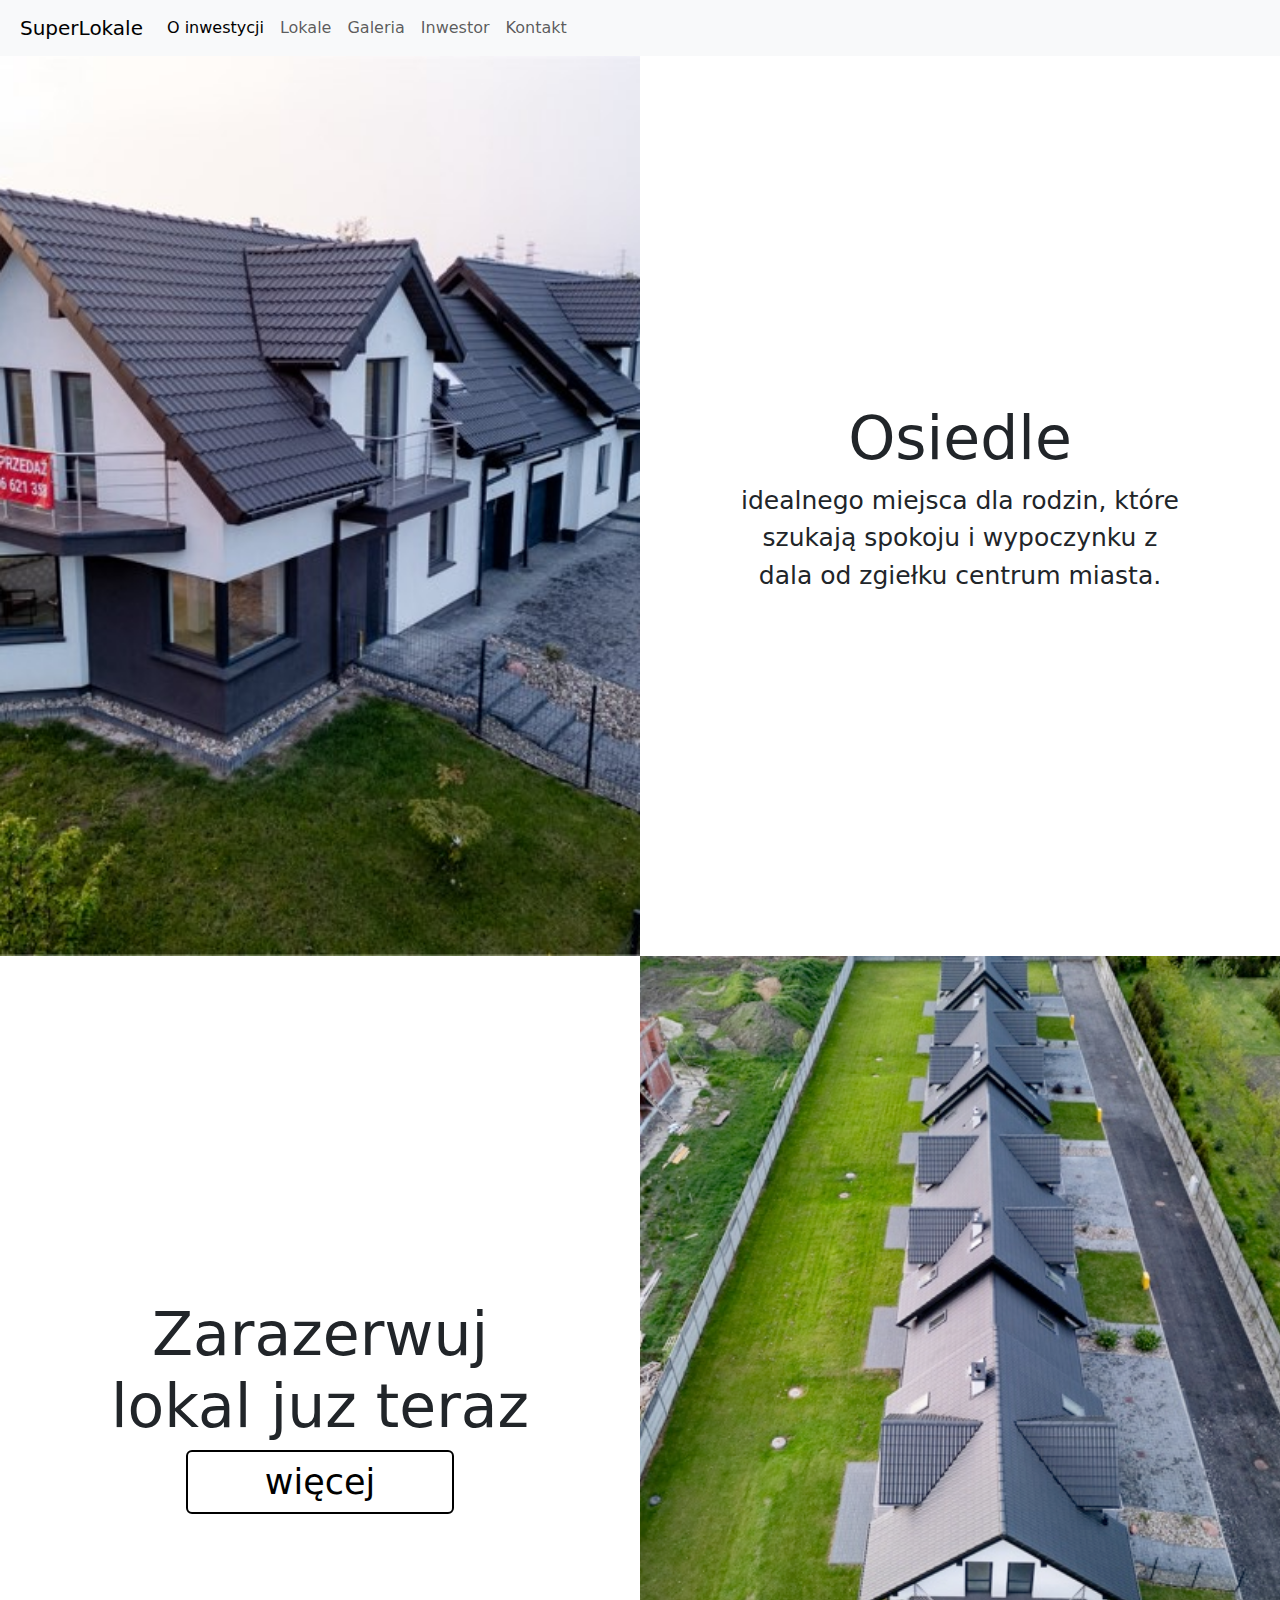
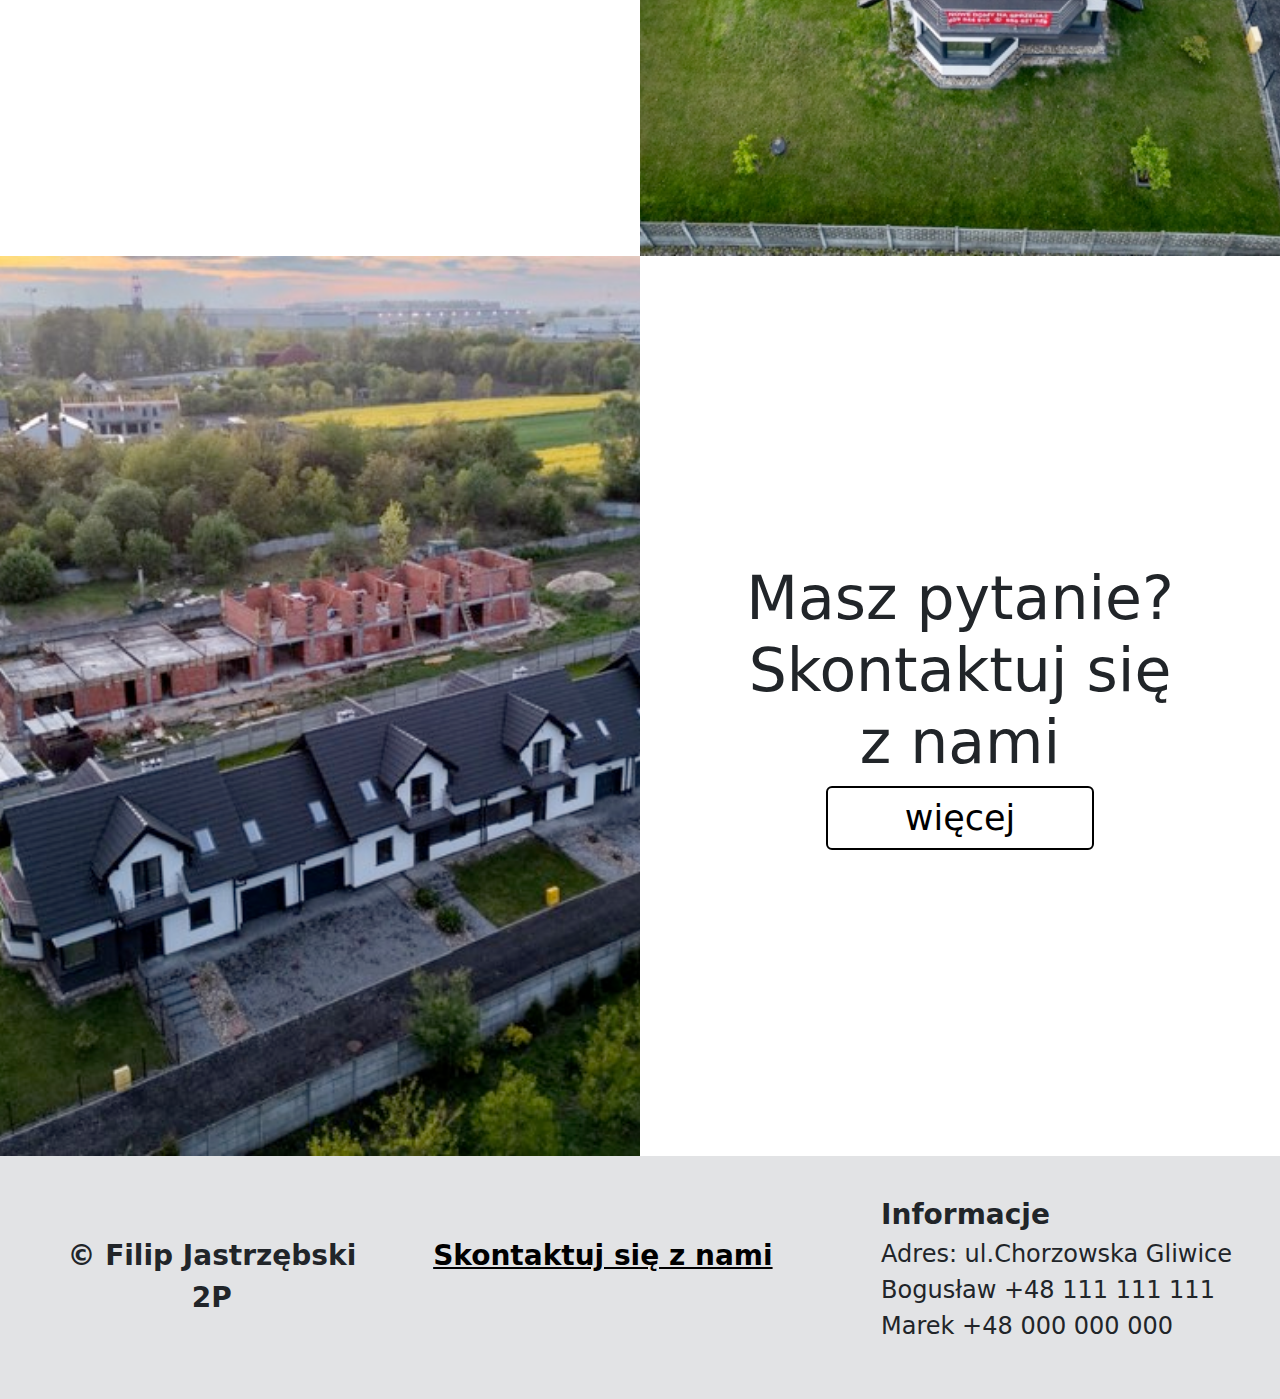
<file: index.html>
<!DOCTYPE html>
<html lang="en">
  <head>
    <meta charset="UTF-8" />
    <meta http-equiv="X-UA-Compatible" content="IE=edge" />
    <meta name="viewport" content="width=device-width, initial-scale=1.0" />
    <meta name="author" content="Filip Jastrzębski">
    <meta name="keywords" content="HTML,CSS,JS">
    <meta name="description" content="strona o sprzedaży lokali">
    <title>SuperLokale</title>
    <link rel="stylesheet" href="style.css" />
    <link rel="stylesheet" href="footer.css">

    <link
      href="https://cdn.jsdelivr.net/npm/bootstrap@5.3.3/dist/css/bootstrap.min.css"
      rel="stylesheet"
      integrity="sha384-QWTKZyjpPEjISv5WaRU9OFeRpok6YctnYmDr5pNlyT2bRjXh0JMhjY6hW+ALEwIH"
      crossorigin="anonymous"
    />
  </head>
  <body>
    <div class="container-none" id="container">
      <nav class="navbar navbar-expand-lg bg-body-tertiary sticky-top p-2">
        <div class="container-fluid">
          <a class="navbar-brand" href="#">SuperLokale</a>
          <button
            class="navbar-toggler"
            type="button"
            data-bs-toggle="collapse"
            data-bs-target="#navbarSupportedContent"
            aria-controls="navbarSupportedContent"
            aria-expanded="false"
            aria-label="Toggle navigation"
          >
            <span class="navbar-toggler-icon"></span>
          </button>
          <div class="collapse navbar-collapse" id="navbarSupportedContent">
            <ul class="navbar-nav me-auto mb-2 mb-lg-0">
              <li class="nav-item">
                <a class="nav-link active" aria-current="page" href="#"
                  >O inwestycji</a
                >
              </li>
              <li class="nav-item">
                <a class="nav-link" href="locals.html">Lokale</a>
              </li>
              <li class="nav-item">
                <a class="nav-link" href="slideshow.html">Galeria</a>
              </li>
              <li class="nav-item">
                <a class="nav-link" href="inwestor.html">Inwestor</a>
              </li>
              <li class="nav-item">
                <a class="nav-link" href="contact-form.html">Kontakt</a>
              </li>
            </ul>
          </div>
        </div>
      </nav>
      <main>
        <section class="first">

          <div class="imgDiv">
            <img src="szerogwiec1.png" alt="">
          </div>
          <div class="text">
            <h1>Osiedle</h1>
            <p>idealnego miejsca dla rodzin, które szukają spokoju i wypoczynku z dala od zgiełku centrum miasta.</p>
          </section>
          <section class="second"><div class="imgDiv">
            <img src="szeregowiec3.png" alt="">
          </div>
          <div class="text">
            <h1>Zarazerwuj lokal juz teraz</h1>
            <a href="locals.html">więcej</a>
          </div>
        </section>
        <section class="third">
          <div class="imgDiv"> 
            <img src="szeregowiec2.png" alt="">
        </div>
        <div class="text">
          <h1>Masz pytanie?<br>Skontaktuj się z nami</h1>
          <a href="contact-form.html">więcej</a></section>
      </main>
      <footer class="bg-secondary-subtle">
        <div class="footer">
        <b>&copy Filip Jastrzębski 2P</b>
        <a href="contact-form.html">
          <b>Skontaktuj się z nami</b>
        </a>
      </div>
          <ul>
            <li><b>Informacje</b></li>
            <li>Adres: ul.Chorzowska Gliwice</li>
            <li>Bogusław +48 111 111 111</li>
            <li>Marek +48 000 000 000</li>
          </ul>
      </footer>
    </div>
    <script
      src="https://cdn.jsdelivr.net/npm/bootstrap@5.3.3/dist/js/bootstrap.bundle.min.js"
      integrity="sha384-YvpcrYf0tY3lHB60NNkmXc5s9fDVZLESaAA55NDzOxhy9GkcIdslK1eN7N6jIeHz"
      crossorigin="anonymous"
    ></script>
  </body>
</html>
</file>
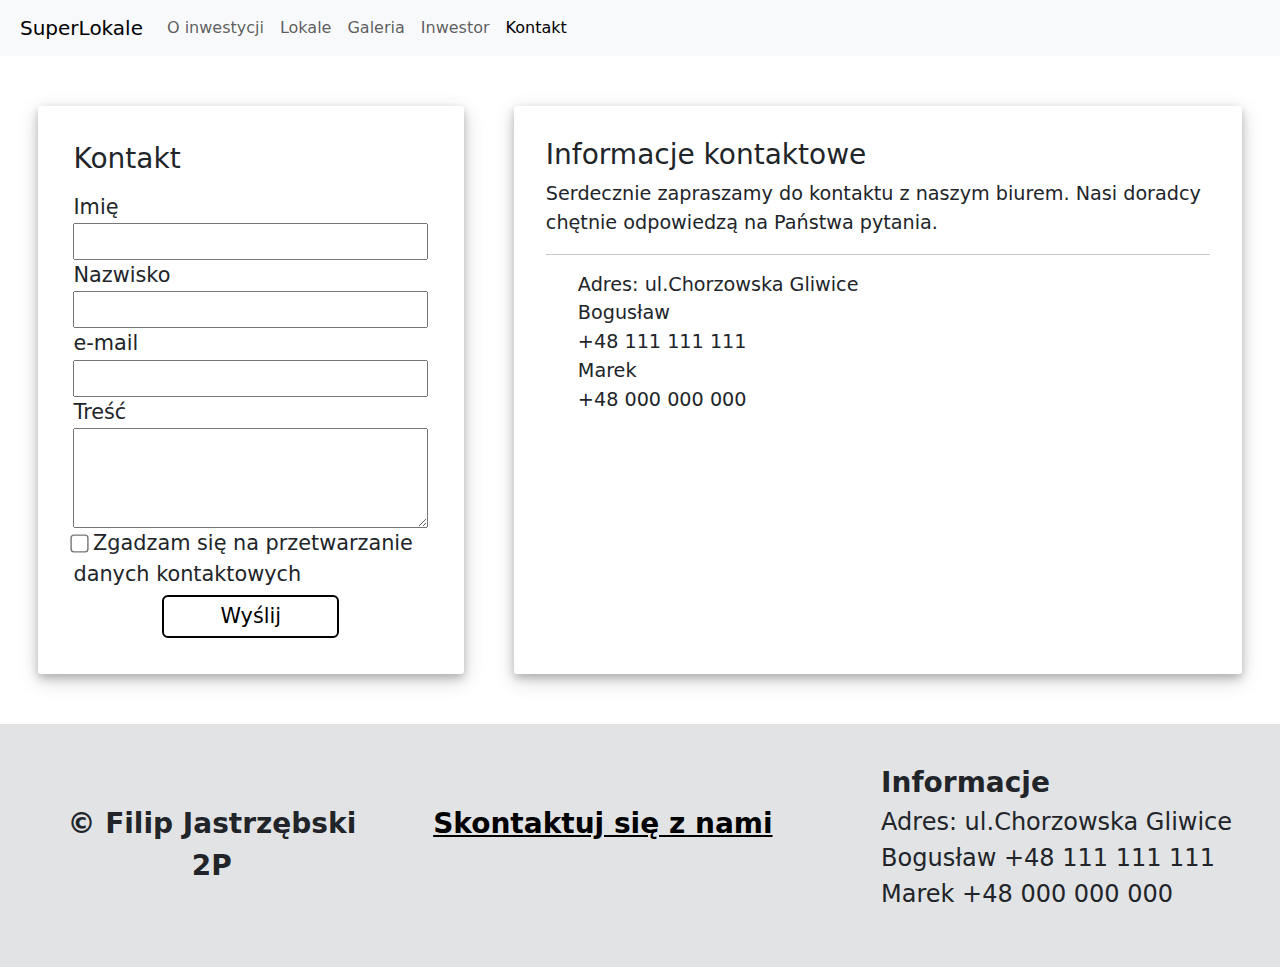
<file: contact-form.html>
<!DOCTYPE html>
<html lang="pl">
  <head>
    <meta charset="utf-8" />
    <meta name="viewport" content="width=device-width, initial-scale=1" />
    <meta name="author" content="Filip Jastrzębski">
    <meta name="keywords" content="HTML,CSS,JS">
    <meta name="description" content="strona o sprzedaży lokali">
    <title>Kontakt</title>
    <link
      href="https://cdn.jsdelivr.net/npm/bootstrap@5.3.3/dist/css/bootstrap.min.css"
      rel="stylesheet"
      integrity="sha384-QWTKZyjpPEjISv5WaRU9OFeRpok6YctnYmDr5pNlyT2bRjXh0JMhjY6hW+ALEwIH"
      crossorigin="anonymous"
    />
    <link rel="stylesheet" href="contact-form.css" />
    <link rel="stylesheet" href="footer.css">

    <script src="form.js" defer></script>
  </head>
  <body>
    <div class="container-none" id="container">
      <nav
        class="navbar navbar-expand-lg bg-body-tertiary sticky-top p-2 bg-secondary"
      >
        <div class="container-fluid">
          <a class="navbar-brand" href="#">SuperLokale</a>
          <button
            class="navbar-toggler"
            type="button"
            data-bs-toggle="collapse"
            data-bs-target="#navbarSupportedContent"
            aria-controls="navbarSupportedContent"
            aria-expanded="false"
            aria-label="Toggle navigation"
          >
            <span class="navbar-toggler-icon"></span>
          </button>
          <div class="collapse navbar-collapse" id="navbarSupportedContent">
            <ul class="navbar-nav me-auto mb-2 mb-lg-0">
              <li class="nav-item">
                <a class="nav-link" href="index.html">O inwestycji</a>
              </li>
              <li class="nav-item">
                <a class="nav-link" href="locals.html">Lokale</a>
              </li>
              <li class="nav-item">
                <a class="nav-link" href="slideshow.html">Galeria</a>
              </li>
              <li class="nav-item">
                <a class="nav-link" href="inwestor.html">Inwestor</a>
              </li>
              <li class="nav-item">
                <a class="nav-link active" aria-current="page" href="#"
                  >Kontakt</a
                >
              </li>
            </ul>
          </div>
        </div>
      </nav>

      <main>
        <section class="fields">
          <article class="field">
            <form action="#" method="POST" class="form">
              <legend><h3>Kontakt</h3></legend>
              <label for="name">Imię</label>
              <input type="text" name="name" id="name" required />
              <label for="surname">Nazwisko</label>
              <input type="text" name="surname" id="surname" required />
              <label for="email">e-mail</label>
              <input type="email" name="email" id="email" required />
              <label for="textarea">Treść</label>
              <textarea name="textarea" cols="25" rows="3" required></textarea>
              <label for="check">
                <input type="checkbox" name="check" class="check" required />
                Zgadzam się na przetwarzanie danych kontaktowych
              </label>
              <button type="submit" class="subBtn">Wyślij</button>
            </form>
          </article>
          <article class="field" id="info">
            <h3>Informacje kontaktowe</h3>
            <p>
              Serdecznie zapraszamy do kontaktu z naszym biurem. Nasi doradcy
              chętnie odpowiedzą na Państwa pytania.
            </p>
            <hr />
            <ul>
              <li>Adres: ul.Chorzowska Gliwice</li>
              <li>
                Bogusław <br />
                +48 111 111 111
              </li>
              <li>Marek <br>+48 000 000 000</li>
            </ul>
          </article>
        </section>
      </main>
      <footer class="bg-secondary-subtle">
        <div class="footer">
        <b>&copy Filip Jastrzębski 2P</b>
        <a href="contact-form.html">
          <b>Skontaktuj się z nami</b>
        </a>
      </div>
          <ul>
            <li><b>Informacje</b></li>
            <li>Adres: ul.Chorzowska Gliwice</li>
            <li>Bogusław +48 111 111 111</li>
            <li>Marek +48 000 000 000</li>
          </ul>
      </footer>
    </div>

    <script
      src="https://cdn.jsdelivr.net/npm/bootstrap@5.3.3/dist/js/bootstrap.bundle.min.js"
      integrity="sha384-YvpcrYf0tY3lHB60NNkmXc5s9fDVZLESaAA55NDzOxhy9GkcIdslK1eN7N6jIeHz"
      crossorigin="anonymous"
    ></script>
  </body>
</html>
</file>
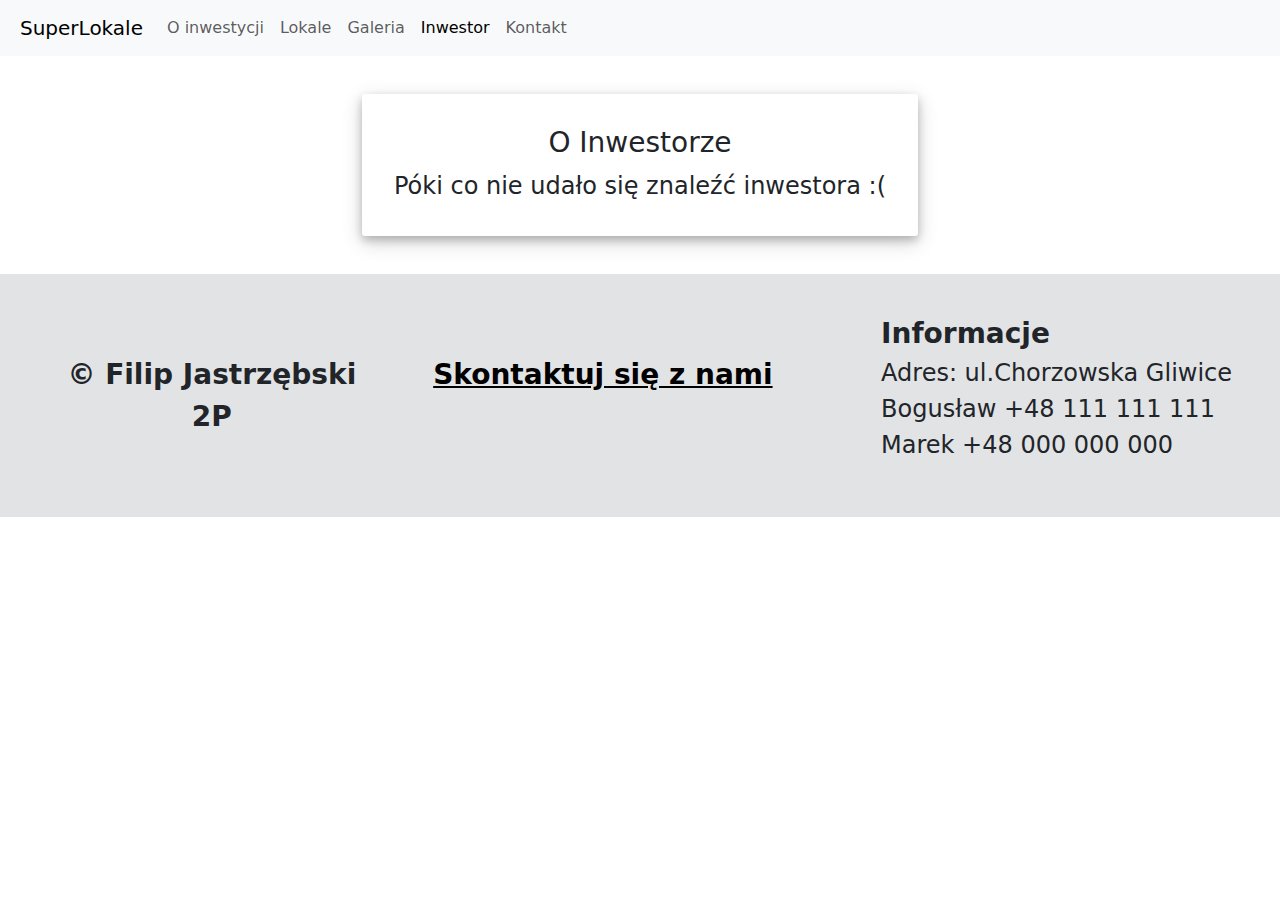
<file: inwestor.html>
<!DOCTYPE html>
<html lang="en">
  <head>
    <meta charset="UTF-8" />
    <meta http-equiv="X-UA-Compatible" content="IE=edge" />
    <meta name="viewport" content="width=device-width, initial-scale=1.0" />
    <meta name="author" content="Filip Jastrzębski">
    <meta name="keywords" content="HTML,CSS,JS">
    <meta name="description" content="strona o sprzedaży lokali">
    <title>inwestor</title>
    
    <link rel="stylesheet" href="locals.css">
    <link rel="stylesheet" href="footer.css">

    <link
      href="https://cdn.jsdelivr.net/npm/bootstrap@5.3.3/dist/css/bootstrap.min.css"
      rel="stylesheet"
      integrity="sha384-QWTKZyjpPEjISv5WaRU9OFeRpok6YctnYmDr5pNlyT2bRjXh0JMhjY6hW+ALEwIH"
      crossorigin="anonymous"
    />
  </head>
  <body>
    <div class="container-none" id="container">
      <nav class="navbar navbar-expand-lg bg-body-tertiary sticky-top p-2">
        <div class="container-fluid">
          <a class="navbar-brand" href="#">SuperLokale</a>
          <button
            class="navbar-toggler"
            type="button"
            data-bs-toggle="collapse"
            data-bs-target="#navbarSupportedContent"
            aria-controls="navbarSupportedContent"
            aria-expanded="false"
            aria-label="Toggle navigation"
          >
            <span class="navbar-toggler-icon"></span>
          </button>
          <div class="collapse navbar-collapse" id="navbarSupportedContent">
            <ul class="navbar-nav me-auto mb-2 mb-lg-0">
              <li class="nav-item">
                <a class="nav-link"  href="index.html"
                  >O inwestycji</a
                >
              </li>
              <li class="nav-item">
                <a class="nav-link" href="locals.html">Lokale</a>
              </li>
              <li class="nav-item">
                <a class="nav-link" href="slideshow.html">Galeria</a>
              </li>
              <li class="nav-item">
                <a class="nav-link active" href="#">Inwestor</a>
              </li>
              <li class="nav-item">
                <a class="nav-link" href="contact-form.html">Kontakt</a>
              </li>
            </ul>
          </div>
        </div>
      </nav>
      <main>
        <section class="field">
          <h3>O Inwestorze</h3>
          <article>
            Póki co nie udało się znaleźć inwestora :(
          </article>
        </section>
      </main>
      <footer class="bg-secondary-subtle">
        <div class="footer">
        <b>&copy Filip Jastrzębski 2P</b>
        <a href="contact-form.html">
          <b>Skontaktuj się z nami</b>
        </a>
      </div>
          <ul>
            <li><b>Informacje</b></li>
            <li>Adres: ul.Chorzowska Gliwice</li>
            <li>Bogusław +48 111 111 111</li>
            <li>Marek +48 000 000 000</li>
          </ul>
      </footer>
    </div>
    <script
      src="https://cdn.jsdelivr.net/npm/bootstrap@5.3.3/dist/js/bootstrap.bundle.min.js"
      integrity="sha384-YvpcrYf0tY3lHB60NNkmXc5s9fDVZLESaAA55NDzOxhy9GkcIdslK1eN7N6jIeHz"
      crossorigin="anonymous"
    ></script>
  </body>
</html>
</file>
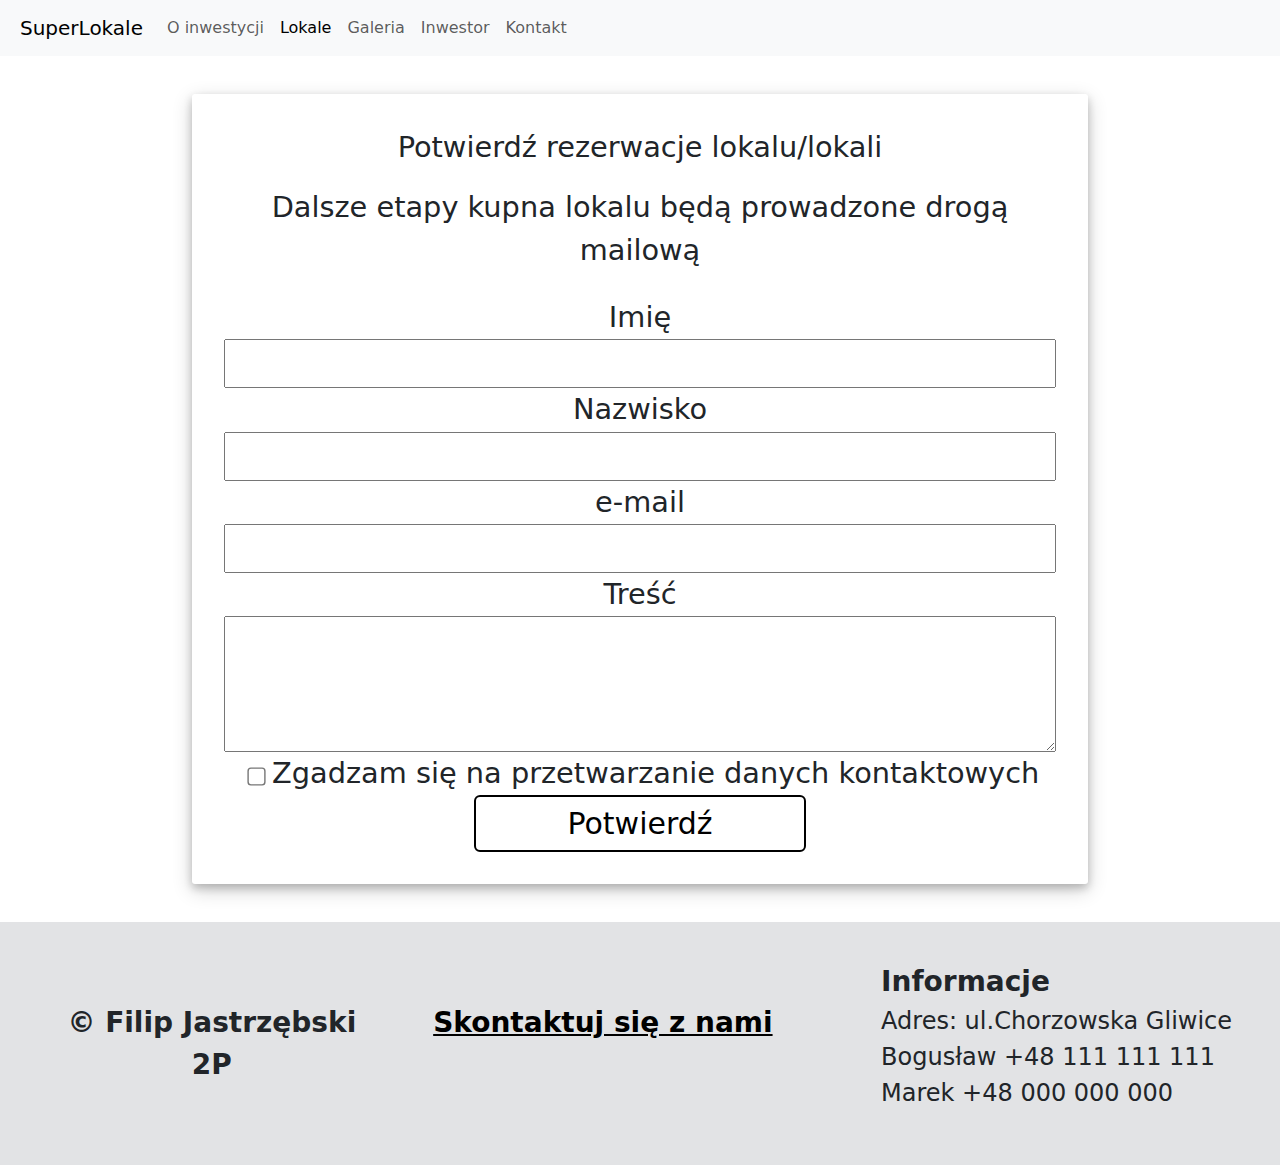
<file: local.html>
<!DOCTYPE html>
<html lang="en">
  <head>
    <meta charset="UTF-8" />
    <meta http-equiv="X-UA-Compatible" content="IE=edge" />
    <meta name="viewport" content="width=device-width, initial-scale=1.0" />
    <meta name="author" content="Filip Jastrzębski">
    <meta name="keywords" content="HTML,CSS,JS">
    <meta name="description" content="strona o sprzedaży lokali">
    <title>Lokale</title>
    <link rel="stylesheet" href="locals.css" />
    <link rel="stylesheet" href="local.css" />
    <link rel="stylesheet" href="footer.css">
    <link
      href="https://cdn.jsdelivr.net/npm/bootstrap@5.3.3/dist/css/bootstrap.min.css"
      rel="stylesheet"
      integrity="sha384-QWTKZyjpPEjISv5WaRU9OFeRpok6YctnYmDr5pNlyT2bRjXh0JMhjY6hW+ALEwIH"
      crossorigin="anonymous"
    />
    <script src="local.js" defer></script>
  </head>
  <body>
    <div class="container-none" id="container">
      <nav class="navbar navbar-expand-lg bg-body-tertiary sticky-top p-2">
        <div class="container-fluid">
          <a class="navbar-brand" href="#">SuperLokale</a>
          <button
            class="navbar-toggler"
            type="button"
            data-bs-toggle="collapse"
            data-bs-target="#navbarSupportedContent"
            aria-controls="navbarSupportedContent"
            aria-expanded="false"
            aria-label="Toggle navigation"
          >
            <span class="navbar-toggler-icon"></span>
          </button>
          <div class="collapse navbar-collapse" id="navbarSupportedContent">
            <ul class="navbar-nav me-auto mb-2 mb-lg-0">
              <li class="nav-item">
                <a class="nav-link" aria-current="page" href="index.html"
                  >O inwestycji</a
                >
              </li>
              <li class="nav-item">
                <a class="nav-link active" href="#">Lokale</a>
              </li>
              <li class="nav-item">
                <a class="nav-link" href="slideshow.html">Galeria</a>
              </li>
              <li class="nav-item">
                <a class="nav-link" href="inwestor.html">Inwestor</a>
              </li>
              <li class="nav-item">
                <a class="nav-link" href="contact-form.html">Kontakt</a>
              </li>
            </ul>
          </div>
        </div>
      </nav>
      <main>
        <section class="field">
          <form class="form">
            <legend><p>Potwierdź rezerwacje lokalu/lokali</p>
            <p>Dalsze etapy kupna lokalu będą prowadzone drogą mailową</p></legend>
            <label for="name">Imię</label>
            <input type="text" name="name" id="name" required />
            <label for="surname">Nazwisko</label>
            <input type="text" name="surname" id="surname" required />
            <label for="email">e-mail</label>
            <input type="email" name="email" id="email" required />
            <label for="textarea">Treść</label>
            <textarea name="textarea" cols="25" rows="3" required></textarea>
            <div class="checkbox">
              <label for="check"></label>
              <input type="checkbox" name="check" class="check" required />
              Zgadzam się na przetwarzanie danych kontaktowych
            </div>
            <a class="button">Potwierdź</a>
          </form>
        </section>
      </main>
      <footer class="bg-secondary-subtle">
        <div class="footer">
        <b>&copy Filip Jastrzębski 2P</b>
        <a href="contact-form.html">
          <b>Skontaktuj się z nami</b>
        </a>
      </div>
          <ul>
            <li><b>Informacje</b></li>
            <li>Adres: ul.Chorzowska Gliwice</li>
            <li>Bogusław +48 111 111 111</li>
            <li>Marek +48 000 000 000</li>
          </ul>
      </footer>
    </div>
    <script
      src="https://cdn.jsdelivr.net/npm/bootstrap@5.3.3/dist/js/bootstrap.bundle.min.js"
      integrity="sha384-YvpcrYf0tY3lHB60NNkmXc5s9fDVZLESaAA55NDzOxhy9GkcIdslK1eN7N6jIeHz"
      crossorigin="anonymous"
    ></script>
  </body>
</html>
</file>
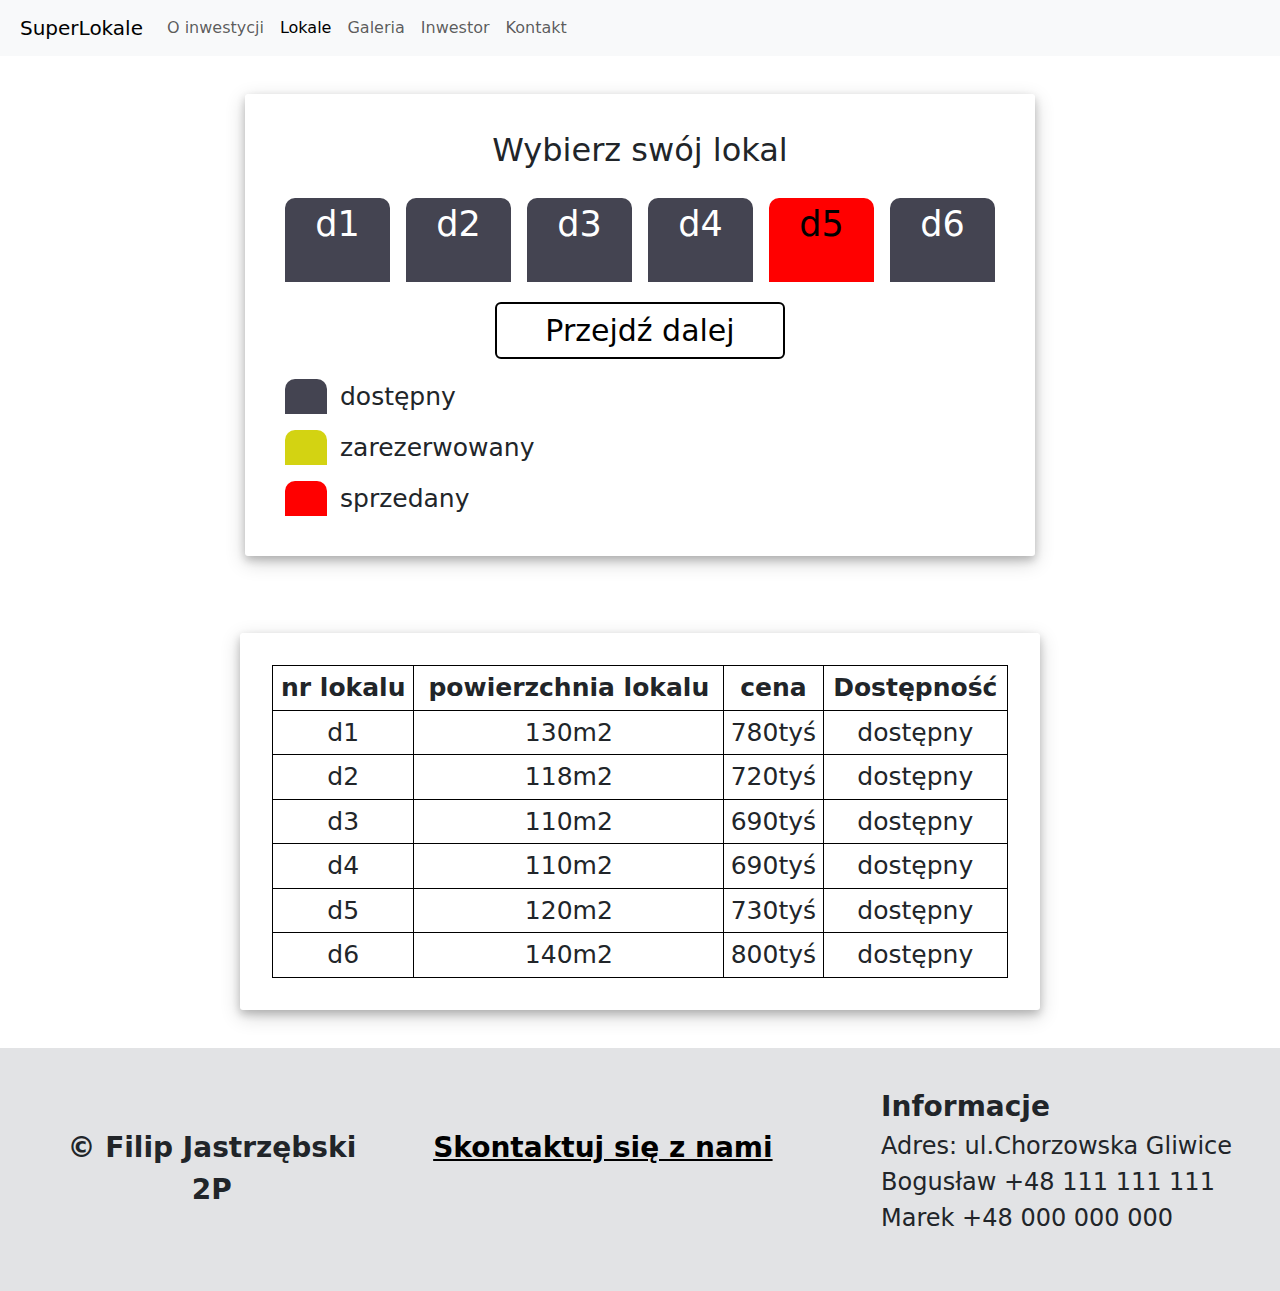
<file: locals.html>
<!DOCTYPE html>
<html lang="en">
  <head>
    <meta charset="UTF-8" />
    <meta http-equiv="X-UA-Compatible" content="IE=edge" />
    <meta name="viewport" content="width=device-width, initial-scale=1.0" />
    <meta name="author" content="Filip Jastrzębski" />
    <meta name="keywords" content="HTML,CSS,JS" />
    <meta name="description" content="strona o sprzedaży lokali" />
    <title>lokale</title>
    <link rel="stylesheet" href="locals.css" />
    <link rel="stylesheet" href="footer.css" />

    <link
      href="https://cdn.jsdelivr.net/npm/bootstrap@5.3.3/dist/css/bootstrap.min.css"
      rel="stylesheet"
      integrity="sha384-QWTKZyjpPEjISv5WaRU9OFeRpok6YctnYmDr5pNlyT2bRjXh0JMhjY6hW+ALEwIH"
      crossorigin="anonymous"
    />
    <script src="locals.js" defer></script>
  </head>
  <body>
    <div class="container-none" id="container">
      <nav class="navbar navbar-expand-lg bg-body-tertiary sticky-top p-2">
        <div class="container-fluid">
          <a class="navbar-brand" href="#">SuperLokale</a>
          <button
            class="navbar-toggler"
            type="button"
            data-bs-toggle="collapse"
            data-bs-target="#navbarSupportedContent"
            aria-controls="navbarSupportedContent"
            aria-expanded="false"
            aria-label="Toggle navigation"
          >
            <span class="navbar-toggler-icon"></span>
          </button>
          <div class="collapse navbar-collapse" id="navbarSupportedContent">
            <ul class="navbar-nav me-auto mb-2 mb-lg-0">
              <li class="nav-item">
                <a class="nav-link" aria-current="page" href="index.html"
                  >O inwestycji</a
                >
              </li>
              <li class="nav-item">
                <a class="nav-link active" href="#">Lokale</a>
              </li>
              <li class="nav-item">
                <a class="nav-link" href="slideshow.html">Galeria</a>
              </li>
              <li class="nav-item">
                <a class="nav-link" href="inwestor.html">Inwestor</a>
              </li>
              <li class="nav-item">
                <a class="nav-link" href="contact-form.html">Kontakt</a>
              </li>
            </ul>
          </div>
        </div>
      </nav>
      <main>
        <section class="field">
          <p class="p">Wybierz swój lokal</p>
          <article class="locals">
            <div class="local l null" id="d1">d1</div>
            <div class="local l null" id="d2">d2</div>
            <div class="local l null" id="d3">d3</div>
            <div class="local l null" id="d4">d4</div>
            <div class="local l bought unavailable" id="d5">d5</div>
            <div class="local l null" id="d6">d6</div>
          </article>
          <a href="" class="button">Przejdź dalej</a>
          <article class="locals_mini">
            <div class="lokal">
              <div class="local mini null"></div>
              <p>dostępny</p>
            </div>
            <div class="lokal">
              <div class="local mini reserved"></div>
              <p>zarezerwowany</p>
            </div>
            <div class="lokal">
              <div class="local mini bought"></div>
              <p>sprzedany</p>
            </div>
          </article>
        </section>
        <section class="field tab">
          <table>
            <tr>
              <th class="th">nr lokalu</th>
              <th class="th">powierzchnia lokalu</th>
              <th class="th">cena</th>
              <th class="th">Dostępność</th>
            </tr>
            <tr>
              <td class="td">d1</td>
              <td class="td">130m2</td>
              <td class="td">780tyś</td>
              <td class="td dost null">dostępny</td>

            </tr>
            <tr>
              <td class="td">d2</td>
              <td class="td">118m2</td>
              <td class="td">720tyś</td>
              <td class="td dost null">dostępny</td>

            </tr>
            <tr>
              <td class="td">d3</td>
              <td class="td">110m2</td>
              <td class="td">690tyś</td>
              <td class="td dost null">dostępny</td>

            </tr>
            <tr>
              <td class="td">d4</td>
              <td class="td">110m2</td>
              <td class="td">690tyś</td>
              <td class="td dost null">dostępny</td>

            </tr>
            <tr>
              <td class="td">d5</td>
              <td class="td">120m2</td>
              <td class="td">730tyś</td>
              <td class="td dost null">dostępny</td>

            </tr>
            <tr>
              <td class="td">d6</td>
              <td class="td">140m2</td>
              <td class="td">800tyś</td>
              <td class="td dost null">dostępny</td>
            </tr>
          </table>
        </section>
      </main>
      <footer class="bg-secondary-subtle">
        <div class="footer">
          <b>&copy Filip Jastrzębski 2P</b>
          <a href="contact-form.html">
            <b>Skontaktuj się z nami</b>
          </a>
        </div>
        <ul>
          <li><b>Informacje</b></li>
          <li>Adres: ul.Chorzowska Gliwice</li>
          <li>Bogusław +48 111 111 111</li>
          <li>Marek +48 000 000 000</li>
        </ul>
      </footer>
    </div>
    <script
      src="https://cdn.jsdelivr.net/npm/bootstrap@5.3.3/dist/js/bootstrap.bundle.min.js"
      integrity="sha384-YvpcrYf0tY3lHB60NNkmXc5s9fDVZLESaAA55NDzOxhy9GkcIdslK1eN7N6jIeHz"
      crossorigin="anonymous"
    ></script>
  </body>
</html>
</file>
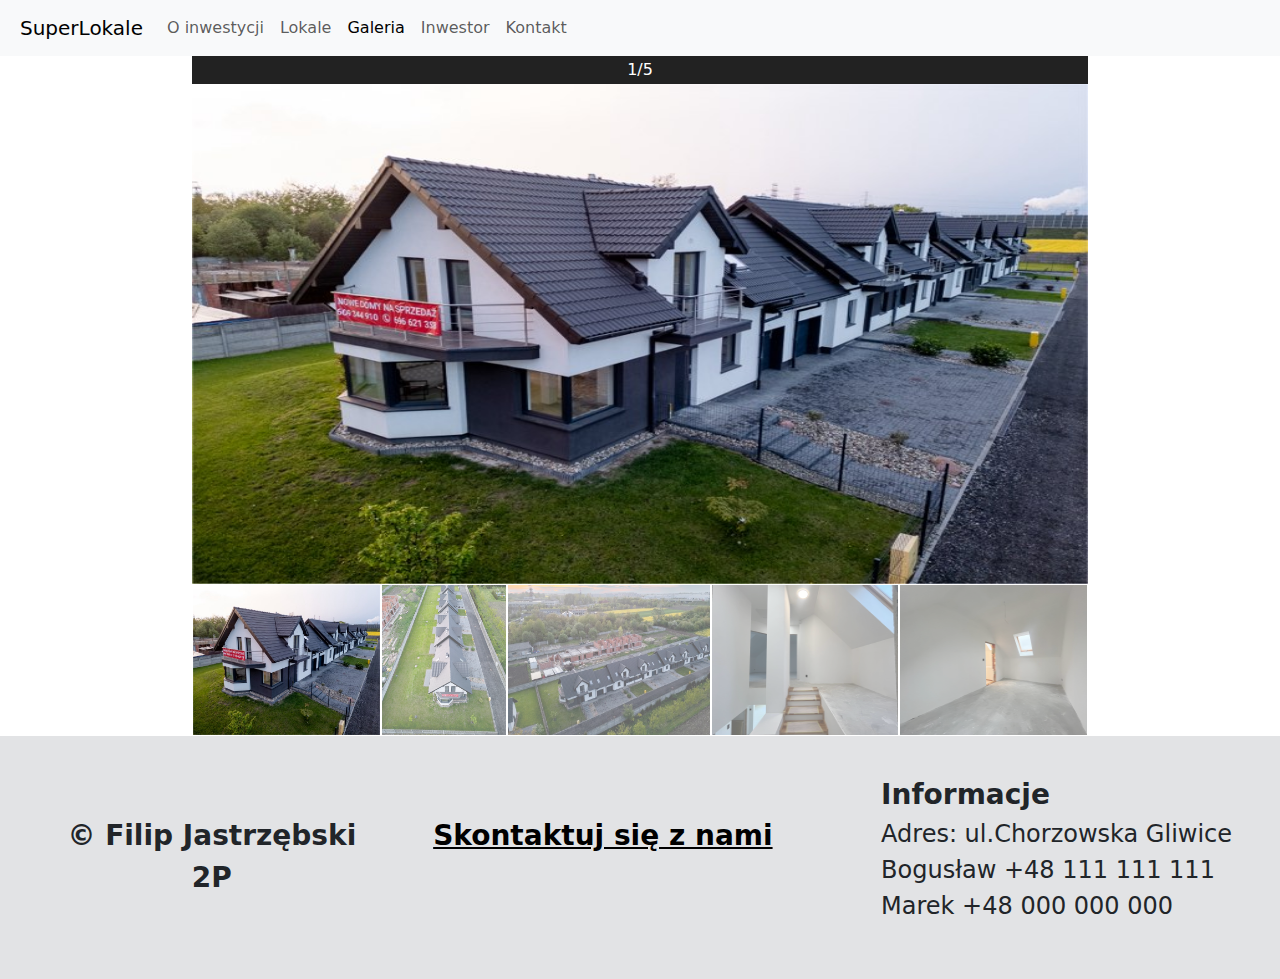
<file: slideshow.html>
<!DOCTYPE html>
<html lang="en">
  <head>
    <meta charset="UTF-8" />
    <meta http-equiv="X-UA-Compatible" content="IE=edge" />
    <meta name="viewport" content="width=device-width, initial-scale=1.0" />
    <meta name="author" content="Filip Jastrzębski">
    <meta name="keywords" content="HTML,CSS,JS">
    <meta name="description" content="strona o sprzedaży lokali">
    <title>Galeria</title>
    
    <link rel="stylesheet" href="slideshow.css" />
    <link rel="stylesheet" href="footer.css">

    <link
      href="https://cdn.jsdelivr.net/npm/bootstrap@5.3.3/dist/css/bootstrap.min.css"
      rel="stylesheet"
      integrity="sha384-QWTKZyjpPEjISv5WaRU9OFeRpok6YctnYmDr5pNlyT2bRjXh0JMhjY6hW+ALEwIH"
      crossorigin="anonymous"
    />
    <script src="slideshow.js" defer></script>
  </head>
  <body>
    <div class="container-none" id="container">
      <nav class="navbar navbar-expand-lg bg-body-tertiary sticky-top p-2">
        <div class="container-fluid">
          <a class="navbar-brand" href="#">SuperLokale</a>
          <button
            class="navbar-toggler"
            type="button"
            data-bs-toggle="collapse"
            data-bs-target="#navbarSupportedContent"
            aria-controls="navbarSupportedContent"
            aria-expanded="false"
            aria-label="Toggle navigation"
          >
            <span class="navbar-toggler-icon"></span>
          </button>
          <div class="collapse navbar-collapse" id="navbarSupportedContent">
            <ul class="navbar-nav me-auto mb-2 mb-lg-0">
              <li class="nav-item">
                <a class="nav-link" href="index.html">O inwestycji</a>
              </li>
              <li class="nav-item">
                <a class="nav-link" href="locals.html">Lokale</a>
              </li>
              <li class="nav-item">
                <a class="nav-link active" href="#">Galeria</a>
              </li>
              <li class="nav-item">
                <a class="nav-link" href="inwestor.html">Inwestor</a>
              </li>
              <li class="nav-item">
                <a class="nav-link" href="contact-form.html">Kontakt</a>
              </li>
            </ul>
          </div>
        </div>
      </nav>
      <main>
        <section class="slideshow">
          <div class="slide">
            <div class="slideNum">1/5</div>
            <img src="szerogwiec1.png" alt="" />
          </div>
          <div class="slide">
            <div class="slideNum">2/5</div>
            <img src="szeregowiec3.png" alt="" />
          </div>
          <div class="slide">
            <div class="slideNum">3/5</div>
            <img src="szeregowiec2.png" alt="" />
          </div>
          <div class="slide">
            <div class="slideNum">4/5</div>
            <img src="szeregowiec4.png" alt="" />
          </div>
          <div class="slide">
            <div class="slideNum">5/5</div>
            <img src="szeregowiec6.png" alt="" />
          </div>
        </section>
        
        <table>
          <tr>
            <td>
              <img
                class="demo cursor"
                src="szerogwiec1.png"
                alt=""
                onclick="currentSlide(1)"
              />
            </td>
            <td>
              <img
                class="demo cursor"
                src="szeregowiec3.png"
                alt=""
                onclick="currentSlide(2)"
              />
            </td>
            <td>
              <img
                class="demo cursor"
                src="szeregowiec2.png"
                alt=""
                onclick="currentSlide(3)"
              />
            </td>
            <td>
              <img
                class="demo cursor"
                src="szeregowiec4.png"
                alt=""
                onclick="currentSlide(4)"
              />
            </td>
            <td>
              <img
                class="demo cursor"
                src="szeregowiec6.png"
                alt=""
                onclick="currentSlide(5)"
              />
            </td>
          </tr>
        </table>
      </main>
      <footer class="bg-secondary-subtle">
        <div class="footer">
        <b>&copy Filip Jastrzębski 2P</b>
        <a href="contact-form.html">
          <b>Skontaktuj się z nami</b>
        </a>
      </div>
          <ul>
            <li><b>Informacje</b></li>
            <li>Adres: ul.Chorzowska Gliwice</li>
            <li>Bogusław +48 111 111 111</li>
            <li>Marek +48 000 000 000</li>
          </ul>
      </footer>
    </div>
    <script
      src="https://cdn.jsdelivr.net/npm/bootstrap@5.3.3/dist/js/bootstrap.bundle.min.js"
      integrity="sha384-YvpcrYf0tY3lHB60NNkmXc5s9fDVZLESaAA55NDzOxhy9GkcIdslK1eN7N6jIeHz"
      crossorigin="anonymous"
    ></script>
  </body>
</html>
</file>
<file: style.css>
.first,.second,.third {
 display: flex;
 height: 100vh;
}
.second{
  flex-direction: row-reverse;
}
.imgDiv{
  height: 100%;
  width: 50%;
}
img{
  height: 100%;
  width: 100%;
  object-fit: cover;
}
.text{
  width: 40%;
  margin: auto;
  padding: 2rem;
  border-radius: 3px;
  font-size: 1.5em;
  align-self: center;
  text-align: center;
  display: flex;
  flex-direction: column;
}
.text > h1 {

  font-size: 60px;
}
.text > a {
  
  color: black;
  font-size: 35px;
  margin: auto;
  border: 2px solid black;
  background-color: white;
  border-radius: 6px;
  padding: 4px 6px;
  text-decoration: none;
  color: black;
  width: 60%;
}
.text > a:hover {
  background-color: black;
  color: white;
  animation-name: btn;
  animation-duration: 0.3s;
}
@keyframes btn {
  from {
    background-color: white;
    color: black;
  }
  to {
    background-color: black;
    color: white;
  }
}
.text > p{
  font-size: 25px;
}
@media (max-width:1000px){
 
  .text > h1{
    font-size: 50px;
  }
  .text > a{
    font-size: 25px;
  }
}
@media (max-width: 800px){
  .first,.second,.third{
    flex-direction: column-reverse;
    height: 100%;
  }
  .imgDiv{
    width: 100%;
  }
  .text{
    width: 80%;
  }
  .text > h1{
    font-size: 45px;
  }
  .text > a{
    font-size: 25px ;
  }
}
@media (max-width: 550px){
 
  .text > h1{
    font-size: 40px;
  }
  .text > a{
    font-size: 25px;
  }
  .text > p{
    font-size: 20px;
  }
}
</file>
<file: footer.css>
footer {
  display: flex;
  justify-content: space-around;
  align-items: center;
  padding: 3%;
  font-size: 18px;
}
.footer {
  display: flex;
  flex-direction: column;
  flex-basis: 65%;
  text-align: center;
}
.footer * {
  margin: 3% 0;
}

b {
  font-size: 20px;
}
ul {
  list-style: none;
}
.footer > a {
  color: black;
  text-decoration-color: black;
  flex-basis: 60%;
}

@media (min-width: 650px) {
  footer {
    font-size: 20px;
  }
  b {
    font-size: 23px;
  }
}
@media (min-width: 800px) {
  footer {
    font-size: 20px;
  }
  b {
    font-size: 25px;
  }
}
@media (min-width: 1000px) {
  footer {
    font-size: 21px;
  }
  .footer {
    flex-direction: row;
    justify-content: space-around;
  }
}
@media (min-width: 1200px) {
  footer {
    font-size: 24px;
  }
  b {
    font-size: 28px;
  }
}
</file>
<file: contact-form.css>
.fields {
  display: flex;
  padding: 1%;
  justify-content: center;
  flex-direction: column;
}
.field {
  box-shadow: 0 4px 8px 0 rgba(0, 0, 0, 0.2), 0 6px 20px 0 rgba(0, 0, 0, 0.19);
  padding: 2rem;
  border-radius: 3px;
  margin: 3% 2%;
}
form {
  font-size: 1.3em;
  display: flex;
  flex-direction: column;
}
.form {
  padding: 1%;
}
.check{
  transform: scale(1.4);

}

#info {
  font-size: 1.2em;
  flex-direction: column;
  flex-wrap: wrap;
}

.form-error-text {
  color: tomato;
  text-align: center;
}
.subBtn {
  font-size: 1em;
  margin: auto;
  margin-top: 5px;
  border: 2px solid black;
  background-color: white;
  border-radius: 6px;
  padding: 4px 6px;
  text-decoration: none;
  color: black;
  width: 50%;
}
.subBtn:hover {
  background-color: black;
  color: white;
  animation-name: btn;
  animation-duration: 0.3s;
}
@keyframes btn {
  from {
    background-color: white;
    color: black;
  }
  to {
    background-color: black;
    color: white;
  }
}
@media (min-width: 1200px) {
  .fields {
    flex-direction: row;
  }
}
footer {
  display: flex;
  justify-content: center;
  padding: 3%;

  font-size: 1.2em;
}
</file>
<file: locals.css>
.field {
  padding: 2rem;
  border-radius: 3px;
  margin: 3% 0%;
  font-size: 1.5em;
  justify-self: center;
  text-align: center;
  display: flex;
  flex-direction: column;
}
.locals {
  display: flex;
  justify-content: space-around;
  margin-bottom: 0.5em;
}
.locals_mini {
  display: flex;
  justify-content: center;
  flex-direction: column;
  margin-top: 0.5em;
}
.lokal {
  display: flex;
}
.lokal > p {
  margin: 0 5px;
  font-size: 25px;
}
.local {
  background-color: #444451;
  margin: 1px;
  text-align: center;
  font-size: 30px;
  border-top-left-radius: 10px;
  border-top-right-radius: 10px;
  color: white;
}

.l {
  height: 2.2em;
  width: 2.8em;
}
.mini {
  height: 1em;
  width: 1.2em;
}
.reserved {
  background-color: rgb(211, 211, 18);
  color: black;
}
.bought {
  background-color: red;
  color: black;
}
.button {
  font-size: 1em;
  margin: auto;
  border: 2px solid black;
  background-color: white;
  border-radius: 6px;
  padding: 4px 6px;
  text-decoration: none;
  color: black;
  width: 60%;
}
.button:hover {
  background-color: black;
  color: white;
  animation-name: btn;
  animation-duration: 0.3s;
}
@keyframes btn {
  from {
    background-color: white;
    color: black;
  }
  to {
    background-color: black;
    color: white;
  }
}
table,
.th,
.td {
  border: 1px solid black;
  padding: 3px;
}
table {
  font-size: 18px;
}

@media (min-width: 650px) {
  main {
    display: grid;
  }
  .field {
    margin: 3% 15%;
    box-shadow: 0 4px 8px 0 rgba(0, 0, 0, 0.2), 0 6px 20px 0 rgba(0, 0, 0, 0.19);
  }
  .local {
    margin: 8px;
    font-size: 24px;
  }
  .l {
    height: 2.4em;
    width: 3em;
  }
  .p {
    font-size: 25px;
  }
  .button {
    font-size: 24px;
    width: 40%;
  }
  .lokal {
    align-items: center;
    font-size: 25px;
  }
  .lokal:hover {
    font-size: 30px;
  }

  table * {
    font-size: 22px;
  }
  .tab {
    width: 590px;
  }
 
}
@media (min-width: 800px) {
  .local {
    margin: 8px;
    font-size: 27px;
  }
  .l {
    height: 2.4em;
    width: 3em;
  }
  .button {
    font-size: 30px;
  }
  .p {
    font-size: 32px;
  }
  .lokal {
    font-size: 26px;
  }
  table * {
    font-size: 25px;
  }
  .tab {
    width: 647px;
  }
  
}

@media (min-width: 1200px) {
  .local {
    margin: 8px;
    font-size: 35px;
  }
  .l {
    transition: font-size 0.2s;
  }
  .l:hover {
    font-size: 40px;
  }
  .l {
    height: 2.4em;
    width: 3em;
  }
  .tab {
    width: 800px;
  }
  
}
@media (max-width: 450px) {
  .local {
    font-size: 22px;
  }
  .lokal > p {
    font-size: 20px;
  }
}
</file>
<file: local.css>
form{
    display: flex;
    flex-direction: column;
    font-size: 1.2em;
}
p{
    font-size: 1.2em;
}
.form-error-text{
    color: tomato;
}
.check{
    transform: scale(1.4);
}
@media (max-width:480px){
  
    form *{
        font-size: 20px;
    }
    .button{
        font-size: 20px;
    }
    input{
        width: 80%;
        align-self: center;
    }
    textarea{
        width: 80%;
        align-self: center; 
    }
    .field{
        margin: 0;
        box-shadow: none;
    }
   
}
</file>
<file: slideshow.css>
* {
  box-sizing: border-box;
}
main {
  display: grid;
}


section {
  position: relative;
  margin: auto;
  width: 80%;
}
.slide {
  display: none;
}
.cursor {
  cursor: pointer;
}

img {
  width: 100%;
  height: 500px;
}
td>img{
  height: 150px;
}
.next {
  right: 0;
  border-radius: 3px 0 0 3px;
}

.slideNum {
  text-align: center;
  background-color: #222;
  padding: 2px 16px;
  color: white;
}

.demo {
  opacity: 0.6;
}

.activee,
.demo:hover {
  opacity: 1;
}
@media (min-width:1000px){
  section{
    margin: auto;
    width: 70%;
  }
  img{
    height: 500px;
  }
  table{
    width: 70%;
    margin: auto;
  }
}
@media (min-width:1500px){
  section{
    margin: auto;
    width: 70%;
    
  }
  img{
    height: 700px;
  }
}
@media (max-width:600px){
  section{
    width: 100%;
  }
  img{
    height: 300px;
  }
  td>img{
    height: 80px;
  }
}
@media (max-width:800px){
  img{
    height: 350px;
  }
}
@media (max-width:350px){
  img{
    height: 350px;
  }
}
</file>
